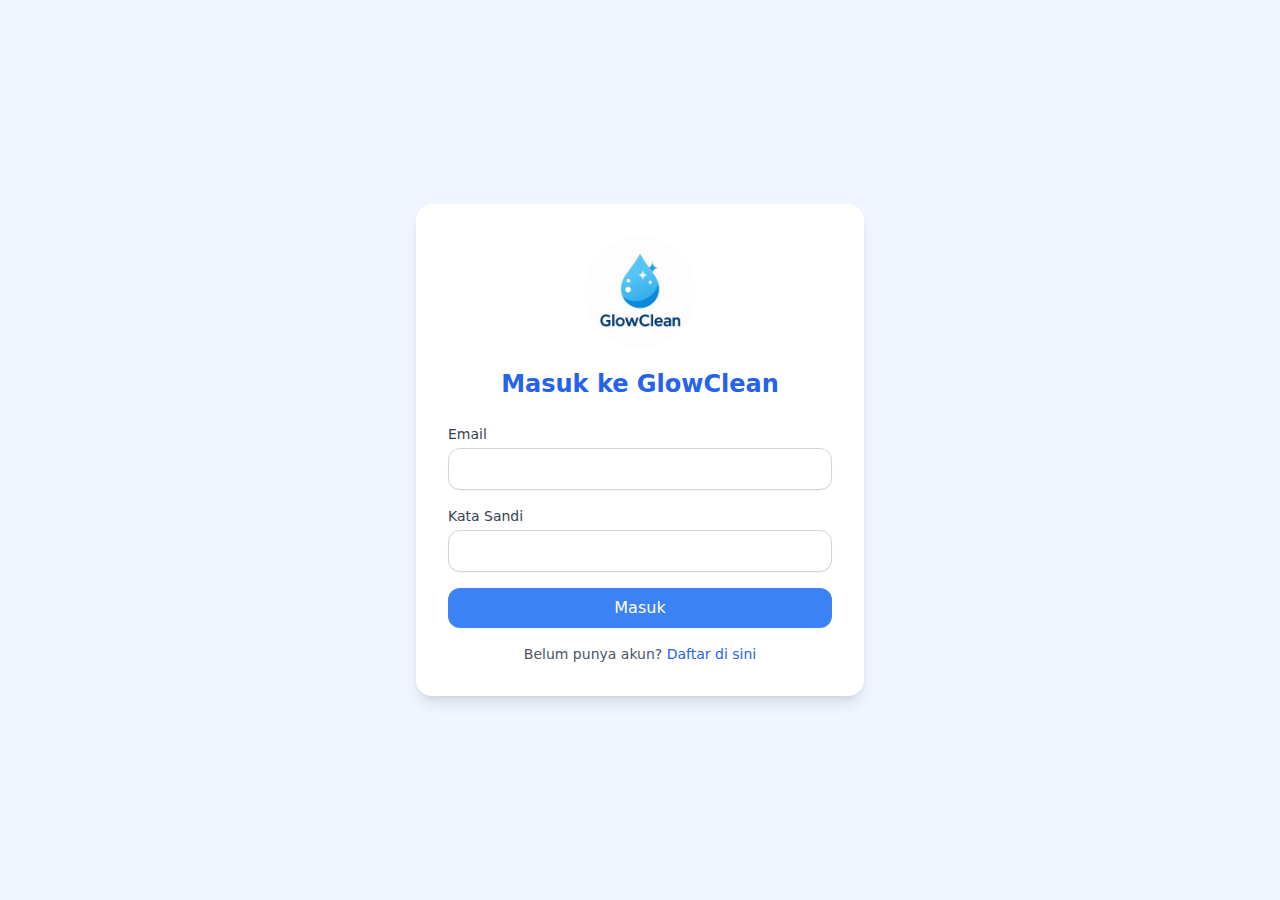
<file: signin.html>
<!DOCTYPE html>
<html lang="en">

<head>
  <meta charset="UTF-8" />
  <meta name="viewport" content="width=device-width, initial-scale=1.0" />
  <meta http-equiv="X-UA-Compatible" content="ie=edge" />
  <title>GlowClean</title>
  <link rel="stylesheet" type="text/css" href="./css/style.css" />
</head>

<body class="bg-blue-50 flex items-center justify-center min-h-screen">
  <div class="bg-white p-8 rounded-2xl shadow-lg w-full max-w-md">
    <div class="flex justify-center">
      <img src="img/glowclean-logo.png" class="rounded-full w-28 mb-5 h-auto" />
    </div>
    <h2 class="text-2xl font-bold text-center text-blue-600 mb-6">Masuk ke GlowClean</h2>
    <form class="space-y-4" id="loginForm">
      <div>
        <label class="block text-sm font-medium text-gray-700">Email</label>
        <input type="email"
          class="mt-1 block w-full border-gray-300 rounded-xl shadow-sm focus:ring-blue-500 focus:border-blue-500"
          required />
      </div>
      <div>
        <label class="block text-sm font-medium text-gray-700">Kata Sandi</label>
        <input type="password"
          class="mt-1 block w-full border-gray-300 rounded-xl shadow-sm focus:ring-blue-500 focus:border-blue-500"
          required />
      </div>
      <button type="submit"
        class="w-full bg-blue-500 hover:bg-blue-600 text-white py-2 px-4 rounded-xl transition">Masuk</button>
    </form>
    <p class="text-sm text-center text-gray-600 mt-4">
      Belum punya akun?
      <a href="signup.html" class="text-blue-600 hover:underline">Daftar di sini</a>
    </p>
  </div>

  <script>
    document.getElementById('loginForm').addEventListener('submit', function (e) {
      e.preventDefault(); // Mencegah reload halaman
      window.location.href = 'index.html'; // Arahkan ke index.html
    });
  </script>
</body>

</html>
</file>
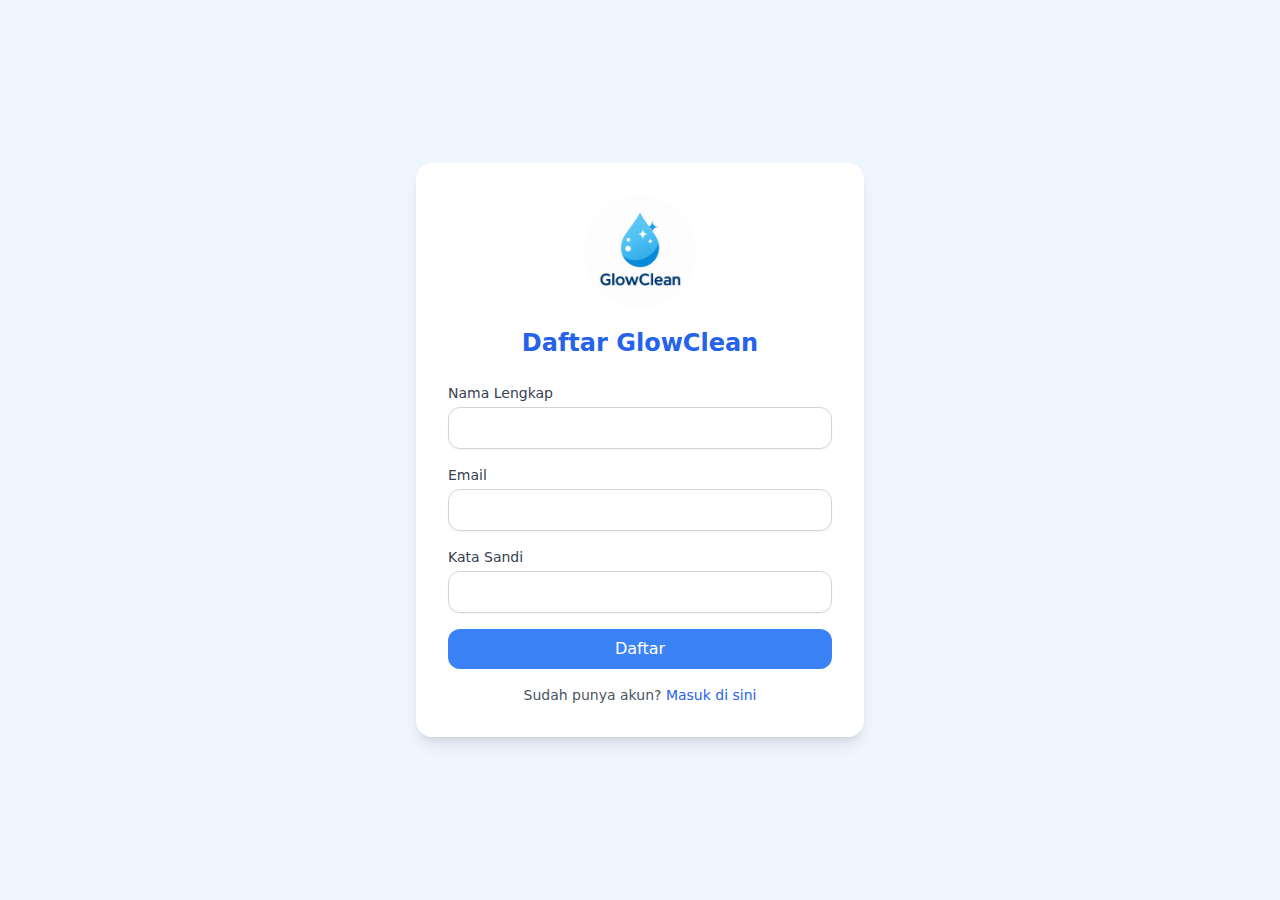
<file: signup.html>
<!DOCTYPE html>
<html lang="en">

<head>
  <meta charset="UTF-8" />
  <meta name="viewport" content="width=device-width, initial-scale=1.0" />
  <meta http-equiv="X-UA-Compatible" content="ie=edge" />
  <title>GlowClean</title>
  <link rel="stylesheet" type="text/css" href="./css/style.css" />
</head>

<body class="bg-blue-50 flex items-center justify-center min-h-screen">
  <div class="bg-white p-8 rounded-2xl shadow-lg w-full max-w-md">
    <div class="flex justify-center">
      <img src="img/glowclean-logo.png" class="rounded-full w-28 mb-5 h-auto" />
    </div>
    <h2 class="text-2xl font-bold text-center text-blue-600 mb-6">Daftar GlowClean</h2>
    <form class="space-y-4">
      <div>
        <label class="block text-sm font-medium text-gray-700">Nama Lengkap</label>
        <input type="text"
          class="mt-1 block w-full border-gray-300 rounded-xl shadow-sm focus:ring-blue-500 focus:border-blue-500"
          required />
      </div>
      <div>
        <label class="block text-sm font-medium text-gray-700">Email</label>
        <input type="email"
          class="mt-1 block w-full border-gray-300 rounded-xl shadow-sm focus:ring-blue-500 focus:border-blue-500"
          required />
      </div>
      <div>
        <label class="block text-sm font-medium text-gray-700">Kata Sandi</label>
        <input type="password"
          class="mt-1 block w-full border-gray-300 rounded-xl shadow-sm focus:ring-blue-500 focus:border-blue-500"
          required />
      </div>
      <button type="submit"
        class="w-full bg-blue-500 hover:bg-blue-600 text-white py-2 px-4 rounded-xl transition">Daftar</button>
    </form>
    <p class="text-sm text-center text-gray-600 mt-4">
      Sudah punya akun?
      <a href="signin.html" class="text-blue-600 hover:underline">Masuk di sini</a>
    </p>
  </div>
</body>


</html>
</file>
<file: css/style.css>
/*! tailwindcss v3.3.0 | MIT License | https://tailwindcss.com*/*,:after,:before{border:0 solid #e5e7eb;box-sizing:border-box}:after,:before{--tw-content:""}html{-webkit-text-size-adjust:100%;font-feature-settings:normal;font-family:ui-sans-serif,system-ui,-apple-system,BlinkMacSystemFont,Segoe UI,Roboto,Helvetica Neue,Arial,Noto Sans,sans-serif,Apple Color Emoji,Segoe UI Emoji,Segoe UI Symbol,Noto Color Emoji;font-variation-settings:normal;line-height:1.5;-moz-tab-size:4;-o-tab-size:4;tab-size:4}body{line-height:inherit;margin:0}hr{border-top-width:1px;color:inherit;height:0}abbr:where([title]){-webkit-text-decoration:underline dotted;text-decoration:underline dotted}h1,h2,h3,h4,h5,h6{font-size:inherit;font-weight:inherit}a{color:inherit;text-decoration:inherit}b,strong{font-weight:bolder}code,kbd,pre,samp{font-family:ui-monospace,SFMono-Regular,Menlo,Monaco,Consolas,Liberation Mono,Courier New,monospace;font-size:1em}small{font-size:80%}sub,sup{font-size:75%;line-height:0;position:relative;vertical-align:baseline}sub{bottom:-.25em}sup{top:-.5em}table{border-collapse:collapse;border-color:inherit;text-indent:0}button,input,optgroup,select,textarea{color:inherit;font-family:inherit;font-size:100%;font-weight:inherit;line-height:inherit;margin:0;padding:0}button,select{text-transform:none}[type=button],[type=reset],[type=submit],button{-webkit-appearance:button;background-color:transparent;background-image:none}:-moz-focusring{outline:auto}:-moz-ui-invalid{box-shadow:none}progress{vertical-align:baseline}::-webkit-inner-spin-button,::-webkit-outer-spin-button{height:auto}[type=search]{-webkit-appearance:textfield;outline-offset:-2px}::-webkit-search-decoration{-webkit-appearance:none}::-webkit-file-upload-button{-webkit-appearance:button;font:inherit}summary{display:list-item}blockquote,dd,dl,figure,h1,h2,h3,h4,h5,h6,hr,p,pre{margin:0}fieldset{margin:0}fieldset,legend{padding:0}menu,ol,ul{list-style:none;margin:0;padding:0}textarea{resize:vertical}input::-moz-placeholder,textarea::-moz-placeholder{color:#9ca3af;opacity:1}input::placeholder,textarea::placeholder{color:#9ca3af;opacity:1}[role=button],button{cursor:pointer}:disabled{cursor:default}audio,canvas,embed,iframe,img,object,svg,video{display:block;vertical-align:middle}img,video{height:auto;max-width:100%}[hidden]{display:none}[multiple],[type=date],[type=datetime-local],[type=email],[type=month],[type=number],[type=password],[type=search],[type=tel],[type=text],[type=time],[type=url],[type=week],select,textarea{--tw-shadow:0 0 #0000;-webkit-appearance:none;-moz-appearance:none;appearance:none;background-color:#fff;border-color:#6b7280;border-radius:0;border-width:1px;font-size:1rem;line-height:1.5rem;padding:.5rem .75rem}[multiple]:focus,[type=date]:focus,[type=datetime-local]:focus,[type=email]:focus,[type=month]:focus,[type=number]:focus,[type=password]:focus,[type=search]:focus,[type=tel]:focus,[type=text]:focus,[type=time]:focus,[type=url]:focus,[type=week]:focus,select:focus,textarea:focus{--tw-ring-inset:var(--tw-empty,/*!*/ /*!*/);--tw-ring-offset-width:0px;--tw-ring-offset-color:#fff;--tw-ring-color:#2563eb;--tw-ring-offset-shadow:var(--tw-ring-inset) 0 0 0 var(--tw-ring-offset-width) var(--tw-ring-offset-color);--tw-ring-shadow:var(--tw-ring-inset) 0 0 0 calc(1px + var(--tw-ring-offset-width)) var(--tw-ring-color);border-color:#2563eb;box-shadow:var(--tw-ring-offset-shadow),var(--tw-ring-shadow),var(--tw-shadow);outline:2px solid transparent;outline-offset:2px}input::-moz-placeholder,textarea::-moz-placeholder{color:#6b7280;opacity:1}input::placeholder,textarea::placeholder{color:#6b7280;opacity:1}::-webkit-datetime-edit-fields-wrapper{padding:0}::-webkit-date-and-time-value{min-height:1.5em}::-webkit-datetime-edit,::-webkit-datetime-edit-day-field,::-webkit-datetime-edit-hour-field,::-webkit-datetime-edit-meridiem-field,::-webkit-datetime-edit-millisecond-field,::-webkit-datetime-edit-minute-field,::-webkit-datetime-edit-month-field,::-webkit-datetime-edit-second-field,::-webkit-datetime-edit-year-field{padding-bottom:0;padding-top:0}select{background-image:url("data:image/svg+xml;charset=utf-8,%3Csvg xmlns='http://www.w3.org/2000/svg' fill='none' viewBox='0 0 20 20'%3E%3Cpath stroke='%236b7280' stroke-linecap='round' stroke-linejoin='round' stroke-width='1.5' d='m6 8 4 4 4-4'/%3E%3C/svg%3E");background-position:right .5rem center;background-repeat:no-repeat;background-size:1.5em 1.5em;padding-right:2.5rem;-webkit-print-color-adjust:exact;print-color-adjust:exact}[multiple]{background-image:none;background-position:0 0;background-repeat:unset;background-size:initial;padding-right:.75rem;-webkit-print-color-adjust:unset;print-color-adjust:unset}[type=checkbox],[type=radio]{--tw-shadow:0 0 #0000;-webkit-appearance:none;-moz-appearance:none;appearance:none;background-color:#fff;background-origin:border-box;border-color:#6b7280;border-width:1px;color:#2563eb;display:inline-block;flex-shrink:0;height:1rem;padding:0;-webkit-print-color-adjust:exact;print-color-adjust:exact;-webkit-user-select:none;-moz-user-select:none;user-select:none;vertical-align:middle;width:1rem}[type=checkbox]{border-radius:0}[type=radio]{border-radius:100%}[type=checkbox]:focus,[type=radio]:focus{--tw-ring-inset:var(--tw-empty,/*!*/ /*!*/);--tw-ring-offset-width:2px;--tw-ring-offset-color:#fff;--tw-ring-color:#2563eb;--tw-ring-offset-shadow:var(--tw-ring-inset) 0 0 0 var(--tw-ring-offset-width) var(--tw-ring-offset-color);--tw-ring-shadow:var(--tw-ring-inset) 0 0 0 calc(2px + var(--tw-ring-offset-width)) var(--tw-ring-color);box-shadow:var(--tw-ring-offset-shadow),var(--tw-ring-shadow),var(--tw-shadow);outline:2px solid transparent;outline-offset:2px}[type=checkbox]:checked,[type=radio]:checked{background-color:currentColor;background-position:50%;background-repeat:no-repeat;background-size:100% 100%;border-color:transparent}[type=checkbox]:checked{background-image:url("data:image/svg+xml;charset=utf-8,%3Csvg viewBox='0 0 16 16' fill='%23fff' xmlns='http://www.w3.org/2000/svg'%3E%3Cpath d='M12.207 4.793a1 1 0 0 1 0 1.414l-5 5a1 1 0 0 1-1.414 0l-2-2a1 1 0 0 1 1.414-1.414L6.5 9.086l4.293-4.293a1 1 0 0 1 1.414 0z'/%3E%3C/svg%3E")}[type=radio]:checked{background-image:url("data:image/svg+xml;charset=utf-8,%3Csvg viewBox='0 0 16 16' fill='%23fff' xmlns='http://www.w3.org/2000/svg'%3E%3Ccircle cx='8' cy='8' r='3'/%3E%3C/svg%3E")}[type=checkbox]:checked:focus,[type=checkbox]:checked:hover,[type=radio]:checked:focus,[type=radio]:checked:hover{background-color:currentColor;border-color:transparent}[type=checkbox]:indeterminate{background-color:currentColor;background-image:url("data:image/svg+xml;charset=utf-8,%3Csvg xmlns='http://www.w3.org/2000/svg' fill='none' viewBox='0 0 16 16'%3E%3Cpath stroke='%23fff' stroke-linecap='round' stroke-linejoin='round' stroke-width='2' d='M4 8h8'/%3E%3C/svg%3E");background-position:50%;background-repeat:no-repeat;background-size:100% 100%;border-color:transparent}[type=checkbox]:indeterminate:focus,[type=checkbox]:indeterminate:hover{background-color:currentColor;border-color:transparent}[type=file]{background:unset;border-color:inherit;border-radius:0;border-width:0;font-size:unset;line-height:inherit;padding:0}[type=file]:focus{outline:1px solid ButtonText;outline:1px auto -webkit-focus-ring-color}*,:after,:before{--tw-border-spacing-x:0;--tw-border-spacing-y:0;--tw-translate-x:0;--tw-translate-y:0;--tw-rotate:0;--tw-skew-x:0;--tw-skew-y:0;--tw-scale-x:1;--tw-scale-y:1;--tw-pan-x: ;--tw-pan-y: ;--tw-pinch-zoom: ;--tw-scroll-snap-strictness:proximity;--tw-ordinal: ;--tw-slashed-zero: ;--tw-numeric-figure: ;--tw-numeric-spacing: ;--tw-numeric-fraction: ;--tw-ring-inset: ;--tw-ring-offset-width:0px;--tw-ring-offset-color:#fff;--tw-ring-color:rgba(59,130,246,.5);--tw-ring-offset-shadow:0 0 #0000;--tw-ring-shadow:0 0 #0000;--tw-shadow:0 0 #0000;--tw-shadow-colored:0 0 #0000;--tw-blur: ;--tw-brightness: ;--tw-contrast: ;--tw-grayscale: ;--tw-hue-rotate: ;--tw-invert: ;--tw-saturate: ;--tw-sepia: ;--tw-drop-shadow: ;--tw-backdrop-blur: ;--tw-backdrop-brightness: ;--tw-backdrop-contrast: ;--tw-backdrop-grayscale: ;--tw-backdrop-hue-rotate: ;--tw-backdrop-invert: ;--tw-backdrop-opacity: ;--tw-backdrop-saturate: ;--tw-backdrop-sepia: }::backdrop{--tw-border-spacing-x:0;--tw-border-spacing-y:0;--tw-translate-x:0;--tw-translate-y:0;--tw-rotate:0;--tw-skew-x:0;--tw-skew-y:0;--tw-scale-x:1;--tw-scale-y:1;--tw-pan-x: ;--tw-pan-y: ;--tw-pinch-zoom: ;--tw-scroll-snap-strictness:proximity;--tw-ordinal: ;--tw-slashed-zero: ;--tw-numeric-figure: ;--tw-numeric-spacing: ;--tw-numeric-fraction: ;--tw-ring-inset: ;--tw-ring-offset-width:0px;--tw-ring-offset-color:#fff;--tw-ring-color:rgba(59,130,246,.5);--tw-ring-offset-shadow:0 0 #0000;--tw-ring-shadow:0 0 #0000;--tw-shadow:0 0 #0000;--tw-shadow-colored:0 0 #0000;--tw-blur: ;--tw-brightness: ;--tw-contrast: ;--tw-grayscale: ;--tw-hue-rotate: ;--tw-invert: ;--tw-saturate: ;--tw-sepia: ;--tw-drop-shadow: ;--tw-backdrop-blur: ;--tw-backdrop-brightness: ;--tw-backdrop-contrast: ;--tw-backdrop-grayscale: ;--tw-backdrop-hue-rotate: ;--tw-backdrop-invert: ;--tw-backdrop-opacity: ;--tw-backdrop-saturate: ;--tw-backdrop-sepia: }.fixed{position:fixed}.absolute{position:absolute}.relative{position:relative}.inset-x-0{left:0;right:0}.-left-\[26px\]{left:-26px}.bottom-0{bottom:0}.left-3{left:.75rem}.top-1{top:.25rem}.top-1\.5{top:.375rem}.top-2{top:.5rem}.top-2\.5{top:.625rem}.mx-4{margin-left:1rem;margin-right:1rem}.mx-auto{margin-left:auto;margin-right:auto}.mb-0{margin-bottom:0}.mb-0\.5{margin-bottom:.125rem}.mb-1{margin-bottom:.25rem}.mb-10{margin-bottom:2.5rem}.mb-16{margin-bottom:4rem}.mb-2{margin-bottom:.5rem}.mb-24{margin-bottom:6rem}.mb-3{margin-bottom:.75rem}.mb-4{margin-bottom:1rem}.mb-5{margin-bottom:1.25rem}.mb-6{margin-bottom:1.5rem}.mb-8{margin-bottom:2rem}.ml-2{margin-left:.5rem}.ml-4{margin-left:1rem}.mt-1{margin-top:.25rem}.mt-2{margin-top:.5rem}.mt-4{margin-top:1rem}.mt-6{margin-top:1.5rem}.mt-8{margin-top:2rem}.block{display:block}.inline-block{display:inline-block}.flex{display:flex}.grid{display:grid}.contents{display:contents}.hidden{display:none}.h-10{height:2.5rem}.h-20{height:5rem}.h-24{height:6rem}.h-4{height:1rem}.h-48{height:12rem}.h-5{height:1.25rem}.h-6{height:1.5rem}.h-64{height:16rem}.h-8{height:2rem}.h-auto{height:auto}.h-fit{height:-moz-fit-content;height:fit-content}.h-full{height:100%}.min-h-screen{min-height:100vh}.w-10{width:2.5rem}.w-16{width:4rem}.w-20{width:5rem}.w-24{width:6rem}.w-28{width:7rem}.w-4{width:1rem}.w-5{width:1.25rem}.w-6{width:1.5rem}.w-8{width:2rem}.w-full{width:100%}.max-w-2xl{max-width:42rem}.max-w-4xl{max-width:56rem}.max-w-md{max-width:28rem}.flex-1{flex:1 1 0%}.cursor-pointer{cursor:pointer}.grid-cols-2{grid-template-columns:repeat(2,minmax(0,1fr))}.grid-cols-3{grid-template-columns:repeat(3,minmax(0,1fr))}.flex-col{flex-direction:column}.flex-wrap{flex-wrap:wrap}.items-start{align-items:flex-start}.items-center{align-items:center}.justify-center{justify-content:center}.justify-between{justify-content:space-between}.justify-around{justify-content:space-around}.gap-2{gap:.5rem}.gap-3{gap:.75rem}.gap-4{gap:1rem}.gap-5{gap:1.25rem}.space-x-2>:not([hidden])~:not([hidden]){--tw-space-x-reverse:0;margin-left:calc(.5rem*(1 - var(--tw-space-x-reverse)));margin-right:calc(.5rem*var(--tw-space-x-reverse))}.space-x-3>:not([hidden])~:not([hidden]){--tw-space-x-reverse:0;margin-left:calc(.75rem*(1 - var(--tw-space-x-reverse)));margin-right:calc(.75rem*var(--tw-space-x-reverse))}.space-x-4>:not([hidden])~:not([hidden]){--tw-space-x-reverse:0;margin-left:calc(1rem*(1 - var(--tw-space-x-reverse)));margin-right:calc(1rem*var(--tw-space-x-reverse))}.space-y-1>:not([hidden])~:not([hidden]){--tw-space-y-reverse:0;margin-bottom:calc(.25rem*var(--tw-space-y-reverse));margin-top:calc(.25rem*(1 - var(--tw-space-y-reverse)))}.space-y-4>:not([hidden])~:not([hidden]){--tw-space-y-reverse:0;margin-bottom:calc(1rem*var(--tw-space-y-reverse));margin-top:calc(1rem*(1 - var(--tw-space-y-reverse)))}.space-y-5>:not([hidden])~:not([hidden]){--tw-space-y-reverse:0;margin-bottom:calc(1.25rem*var(--tw-space-y-reverse));margin-top:calc(1.25rem*(1 - var(--tw-space-y-reverse)))}.space-y-6>:not([hidden])~:not([hidden]){--tw-space-y-reverse:0;margin-bottom:calc(1.5rem*var(--tw-space-y-reverse));margin-top:calc(1.5rem*(1 - var(--tw-space-y-reverse)))}.space-y-8>:not([hidden])~:not([hidden]){--tw-space-y-reverse:0;margin-bottom:calc(2rem*var(--tw-space-y-reverse));margin-top:calc(2rem*(1 - var(--tw-space-y-reverse)))}.overflow-hidden{overflow:hidden}.overflow-x-auto{overflow-x:auto}.whitespace-nowrap{white-space:nowrap}.rounded{border-radius:.25rem}.rounded-2xl{border-radius:1rem}.rounded-full{border-radius:9999px}.rounded-lg{border-radius:.5rem}.rounded-md{border-radius:.375rem}.rounded-xl{border-radius:.75rem}.border{border-width:1px}.border-2{border-width:2px}.border-l-4{border-left-width:4px}.border-t{border-top-width:1px}.border-blue-100{--tw-border-opacity:1;border-color:rgb(219 234 254/var(--tw-border-opacity))}.border-blue-200{--tw-border-opacity:1;border-color:rgb(191 219 254/var(--tw-border-opacity))}.border-blue-300{--tw-border-opacity:1;border-color:rgb(147 197 253/var(--tw-border-opacity))}.border-blue-400{--tw-border-opacity:1;border-color:rgb(96 165 250/var(--tw-border-opacity))}.border-blue-500{--tw-border-opacity:1;border-color:rgb(59 130 246/var(--tw-border-opacity))}.border-blue-600{--tw-border-opacity:1;border-color:rgb(37 99 235/var(--tw-border-opacity))}.border-gray-200{--tw-border-opacity:1;border-color:rgb(229 231 235/var(--tw-border-opacity))}.border-gray-300{--tw-border-opacity:1;border-color:rgb(209 213 219/var(--tw-border-opacity))}.bg-blue-100{--tw-bg-opacity:1;background-color:rgb(219 234 254/var(--tw-bg-opacity))}.bg-blue-50{--tw-bg-opacity:1;background-color:rgb(239 246 255/var(--tw-bg-opacity))}.bg-blue-500{--tw-bg-opacity:1;background-color:rgb(59 130 246/var(--tw-bg-opacity))}.bg-blue-600{--tw-bg-opacity:1;background-color:rgb(37 99 235/var(--tw-bg-opacity))}.bg-gray-100{--tw-bg-opacity:1;background-color:rgb(243 244 246/var(--tw-bg-opacity))}.bg-gray-200{--tw-bg-opacity:1;background-color:rgb(229 231 235/var(--tw-bg-opacity))}.bg-gray-300{--tw-bg-opacity:1;background-color:rgb(209 213 219/var(--tw-bg-opacity))}.bg-gray-50{--tw-bg-opacity:1;background-color:rgb(249 250 251/var(--tw-bg-opacity))}.bg-white{--tw-bg-opacity:1;background-color:rgb(255 255 255/var(--tw-bg-opacity))}.object-cover{-o-object-fit:cover;object-fit:cover}.object-top{-o-object-position:top;object-position:top}.p-0{padding:0}.p-2{padding:.5rem}.p-3{padding:.75rem}.p-4{padding:1rem}.p-8{padding:2rem}.px-3{padding-left:.75rem;padding-right:.75rem}.px-4{padding-left:1rem;padding-right:1rem}.px-6{padding-left:1.5rem;padding-right:1.5rem}.py-1{padding-bottom:.25rem;padding-top:.25rem}.py-12{padding-bottom:3rem;padding-top:3rem}.py-2{padding-bottom:.5rem;padding-top:.5rem}.py-4{padding-bottom:1rem;padding-top:1rem}.py-6{padding-bottom:1.5rem;padding-top:1.5rem}.pb-2{padding-bottom:.5rem}.pl-10{padding-left:2.5rem}.pr-4{padding-right:1rem}.pt-2{padding-top:.5rem}.text-left{text-align:left}.text-center{text-align:center}.text-2xl{font-size:1.5rem;line-height:2rem}.text-4xl{font-size:2.25rem;line-height:2.5rem}.text-lg{font-size:1.125rem;line-height:1.75rem}.text-sm{font-size:.875rem;line-height:1.25rem}.text-xl{font-size:1.25rem;line-height:1.75rem}.text-xs{font-size:.75rem;line-height:1rem}.font-bold{font-weight:700}.font-medium{font-weight:500}.font-semibold{font-weight:600}.text-black{--tw-text-opacity:1;color:rgb(0 0 0/var(--tw-text-opacity))}.text-blue-500{--tw-text-opacity:1;color:rgb(59 130 246/var(--tw-text-opacity))}.text-blue-600{--tw-text-opacity:1;color:rgb(37 99 235/var(--tw-text-opacity))}.text-blue-700{--tw-text-opacity:1;color:rgb(29 78 216/var(--tw-text-opacity))}.text-blue-800{--tw-text-opacity:1;color:rgb(30 64 175/var(--tw-text-opacity))}.text-gray-400{--tw-text-opacity:1;color:rgb(156 163 175/var(--tw-text-opacity))}.text-gray-500{--tw-text-opacity:1;color:rgb(107 114 128/var(--tw-text-opacity))}.text-gray-600{--tw-text-opacity:1;color:rgb(75 85 99/var(--tw-text-opacity))}.text-gray-700{--tw-text-opacity:1;color:rgb(55 65 81/var(--tw-text-opacity))}.text-gray-800{--tw-text-opacity:1;color:rgb(31 41 55/var(--tw-text-opacity))}.text-green-500{--tw-text-opacity:1;color:rgb(34 197 94/var(--tw-text-opacity))}.text-white{--tw-text-opacity:1;color:rgb(255 255 255/var(--tw-text-opacity))}.text-yellow-400{--tw-text-opacity:1;color:rgb(250 204 21/var(--tw-text-opacity))}.shadow-lg{--tw-shadow:0 10px 15px -3px rgba(0,0,0,.1),0 4px 6px -4px rgba(0,0,0,.1);--tw-shadow-colored:0 10px 15px -3px var(--tw-shadow-color),0 4px 6px -4px var(--tw-shadow-color)}.shadow-lg,.shadow-md{box-shadow:var(--tw-ring-offset-shadow,0 0 #0000),var(--tw-ring-shadow,0 0 #0000),var(--tw-shadow)}.shadow-md{--tw-shadow:0 4px 6px -1px rgba(0,0,0,.1),0 2px 4px -2px rgba(0,0,0,.1);--tw-shadow-colored:0 4px 6px -1px var(--tw-shadow-color),0 2px 4px -2px var(--tw-shadow-color)}.shadow-sm{--tw-shadow:0 1px 2px 0 rgba(0,0,0,.05);--tw-shadow-colored:0 1px 2px 0 var(--tw-shadow-color)}.shadow-sm,.shadow-xl{box-shadow:var(--tw-ring-offset-shadow,0 0 #0000),var(--tw-ring-shadow,0 0 #0000),var(--tw-shadow)}.shadow-xl{--tw-shadow:0 20px 25px -5px rgba(0,0,0,.1),0 8px 10px -6px rgba(0,0,0,.1);--tw-shadow-colored:0 20px 25px -5px var(--tw-shadow-color),0 8px 10px -6px var(--tw-shadow-color)}.transition{transition-duration:.15s;transition-property:color,background-color,border-color,text-decoration-color,fill,stroke,opacity,box-shadow,transform,filter,-webkit-backdrop-filter;transition-property:color,background-color,border-color,text-decoration-color,fill,stroke,opacity,box-shadow,transform,filter,backdrop-filter;transition-property:color,background-color,border-color,text-decoration-color,fill,stroke,opacity,box-shadow,transform,filter,backdrop-filter,-webkit-backdrop-filter;transition-timing-function:cubic-bezier(.4,0,.2,1)}.hover\:bg-blue-200:hover{--tw-bg-opacity:1;background-color:rgb(191 219 254/var(--tw-bg-opacity))}.hover\:bg-blue-50:hover{--tw-bg-opacity:1;background-color:rgb(239 246 255/var(--tw-bg-opacity))}.hover\:bg-blue-600:hover{--tw-bg-opacity:1;background-color:rgb(37 99 235/var(--tw-bg-opacity))}.hover\:bg-blue-700:hover{--tw-bg-opacity:1;background-color:rgb(29 78 216/var(--tw-bg-opacity))}.hover\:bg-gray-400:hover{--tw-bg-opacity:1;background-color:rgb(156 163 175/var(--tw-bg-opacity))}.hover\:underline:hover{text-decoration-line:underline}.focus\:border-blue-500:focus{--tw-border-opacity:1;border-color:rgb(59 130 246/var(--tw-border-opacity))}.focus\:outline-none:focus{outline:2px solid transparent;outline-offset:2px}.focus\:ring-2:focus{--tw-ring-offset-shadow:var(--tw-ring-inset) 0 0 0 var(--tw-ring-offset-width) var(--tw-ring-offset-color);--tw-ring-shadow:var(--tw-ring-inset) 0 0 0 calc(2px + var(--tw-ring-offset-width)) var(--tw-ring-color);box-shadow:var(--tw-ring-offset-shadow),var(--tw-ring-shadow),var(--tw-shadow,0 0 #0000)}.focus\:ring-blue-500:focus{--tw-ring-opacity:1;--tw-ring-color:rgb(59 130 246/var(--tw-ring-opacity))}@media (min-width:640px){.sm\:grid-cols-3{grid-template-columns:repeat(3,minmax(0,1fr))}}@media (min-width:768px){.md\:h-24{height:6rem}.md\:h-96{height:24rem}.md\:w-24{width:6rem}.md\:max-w-2xl{max-width:42rem}.md\:grid-cols-2{grid-template-columns:repeat(2,minmax(0,1fr))}.md\:grid-cols-3{grid-template-columns:repeat(3,minmax(0,1fr))}.md\:p-6{padding:1.5rem}}@media (min-width:1024px){.lg\:mx-24{margin-left:6rem;margin-right:6rem}.lg\:px-24{padding-left:6rem;padding-right:6rem}}
</file>
